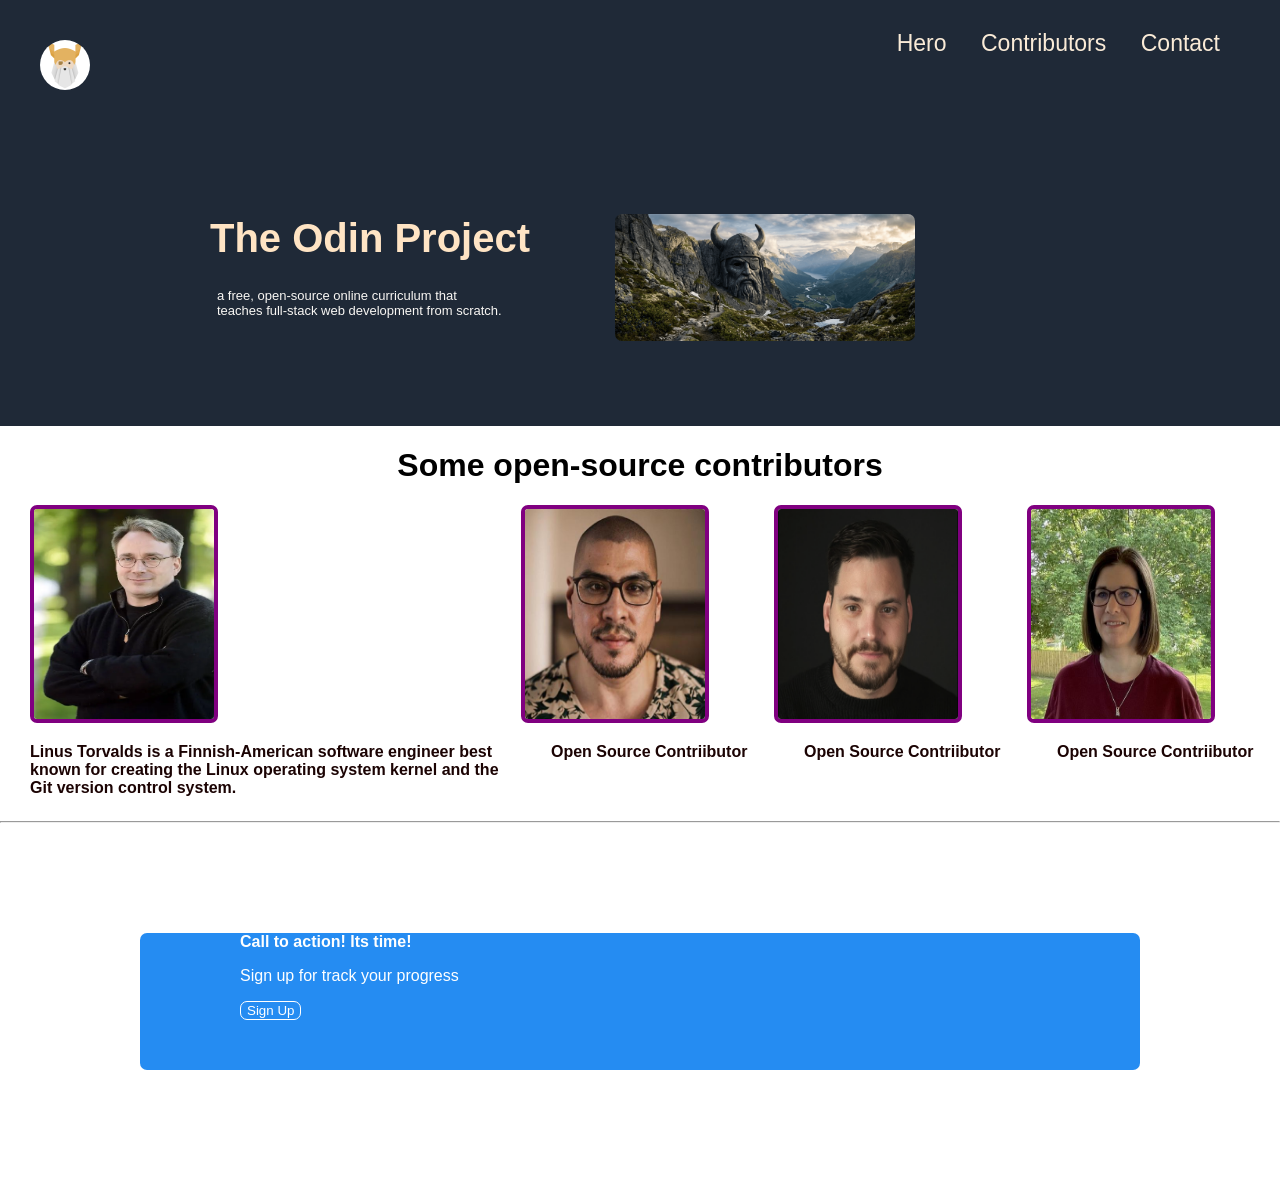
<file: foundation/Landing-Page/index.html>
<!DOCTYPE html>
<html lang="en">
<head>
    <meta charset="UTF-8">
    <meta name="viewport" content="width=device-width, initial-scale=1.0">
    <title>The Odin Project</title>
    <link rel="stylesheet" href="style.css">
</head>
<body>
    <!-- Main Container -->
    <div>
        <!-- Header Logo and links -->
        <div class="header-hero" >
            <div class="header" >
                <!-- Logo -->
                <div>
                    <img class="odin-logo" src="images/icon/odin_logo.png" alt="The Odin Project Logo">
                     
                </div>   

                <!-- Links -->
                <div class="links">
                    
                    <a href="#hero">Hero</a>
                    <a href="#contributors">Contributors</a>
                    <a href="#contact">Contact</a>
                </div>
                
            </div>
            

            <!-- Hero section -->
            
            <div class="hero" >
                <!-- Left text content with a sign up button -->
                <div class="left-half" >
                    <h1>The Odin Project</h1>
                    <p>a free, open-source online curriculum that <br> teaches full-stack web development from scratch. </p>
                </div>
                <!-- right half an image -->
                <div class="right-half"><img src="images/the_odin.png" alt=""></div>
            </div>
        </div>    
        
        

        <!-- Some famous Open-Source Contributors -->
        <div id="contributors" class="contributors" >
            <h1>Some open-source contributors</h1>
            <!-- 4 people with their image and text -->
            <div class="images">
                <div><img  class="linus" src="images/contributors/user_1.jpg" alt="Linus Torvards">
                    <p>
                        Linus Torvalds is a Finnish-American software engineer best known for creating the Linux operating system kernel and the Git version control system.
                    </p>
                </div>
                
                <div><img src="images/contributors/user_2.jpeg" alt="Open-source Contributor"><p>Open Source Contriibutor</p></div>
                <div><img src="images/contributors/user_3.png" alt="Open-source Contributor"><p>Open Source Contriibutor</p></div>
                <div><img src="images/contributors/user_4.jpeg" alt="Open-source Contributor"><p>Open Source Contriibutor</p></div>
            </div>
        </div>
        <hr>
        <div class="footer">
            <!-- Call to action with a button -->
            <div class="footer-content">
                <span>Call to action! Its time!</span>
                <p>Sign up for track your progress</p>
                <button>Sign Up</button>
            </div>
        </div>
    </div>
</body>
</html>
</file>
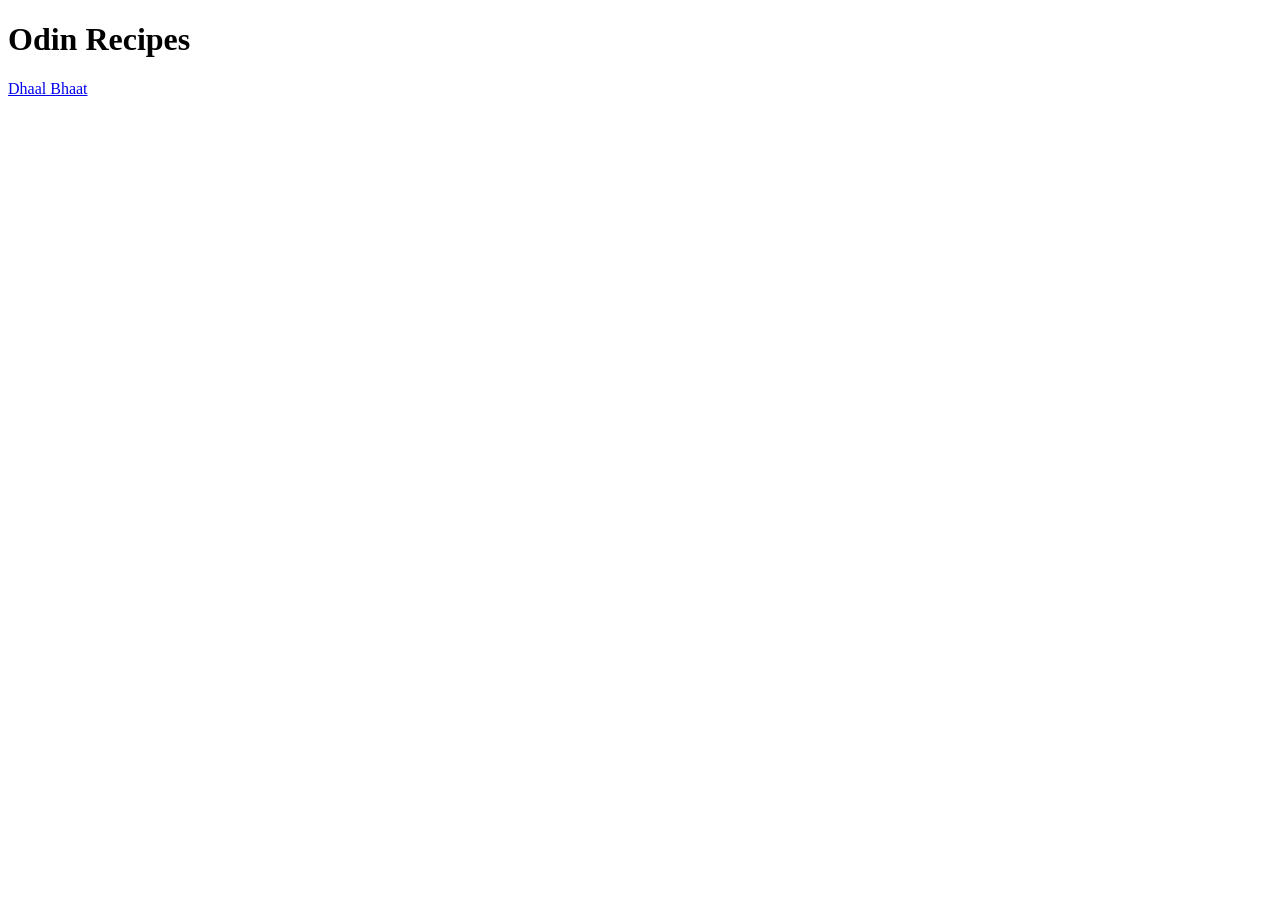
<file: foundation/odin-recipe/index.html>
<!DOCTYPE html>
<html lang="en">
<head>
    <meta charset="UTF-8">
    <meta name="viewport" content="width=device-width, initial-scale=1.0">
    <title>Odin Recipes</title>
</head>
<body>
    <h1>Odin Recipes</h1>
    <a href="recipes/dhal_bhat.html">Dhaal Bhaat</a>

    
</body>
</html>
</file>
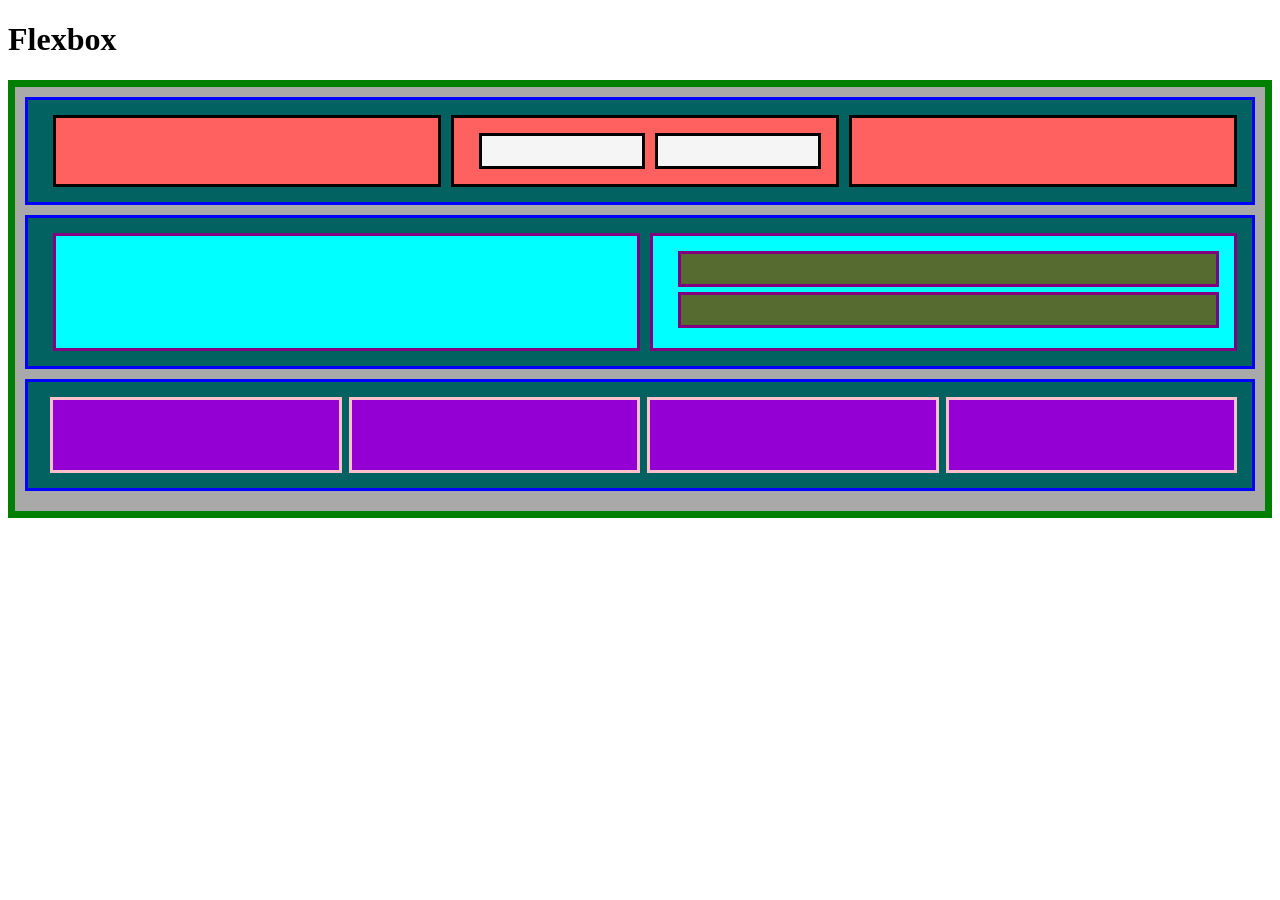
<file: foundation/css/flexbox/index.html>
<!DOCTYPE html>
<html lang="en">
<head>
    <meta charset="UTF-8">
    <meta name="viewport" content="width=device-width, initial-scale=1.0">
    <link rel="stylesheet" href="style.css">
    <title>Flexbox</title>
</head>
<body>
    <h1>Flexbox</h1>
    <div class="flex-container">
        <!-- one -->
        <div class="one" >
            <div class="one-one"></div>
            <div class="one-two">
                <div class="one-two-one"></div>
                <div class="one-two-two"></div>
            </div>
            <div class="one-three"></div>
        </div>
        <!-- two -->
        <div class="two">
            <div class="two-one" ></div>
            <div class="two-two" >
                <div class="two-two-one" ></div>
                <div class="two-two-two" ></div>
            </div>
        </div>
        <!-- three -->
        <div class="three">
            <div class="three-one" ></div>
            <div class="three-two-smaller" ></div>
            <div class="three-three-smaller" ></div>
            <div class="three-four" ></div>
        </div>
    </div>
</body>
</html>
</file>
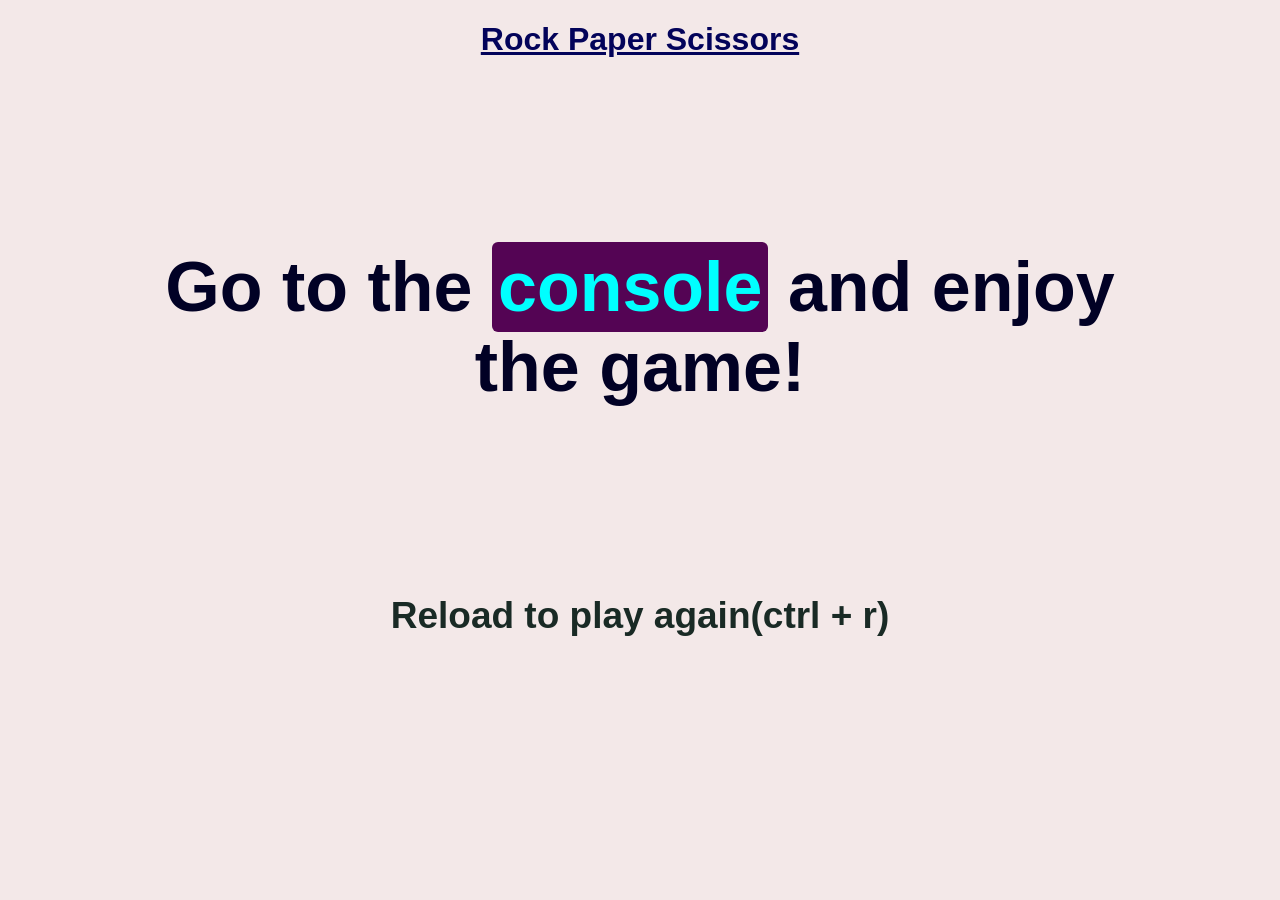
<file: foundation/JS-basics/rock-paper-scissors/index.html>
<!DOCTYPE html>
<html lang="en">
<head>
    <meta charset="UTF-8">
    <meta name="viewport" content="width=device-width, initial-scale=1.0">
    <title>Rock Paper Scissors</title>
</head>
<body style="background: rgb(243, 232, 232); font-family: 'Inter',sans-serif;" >
    <h1 style="text-align: center; color: rgb(3, 3, 90);text-decoration: underline; " >Rock Paper Scissors</h1>
    <h2 style="text-align: center; font-size: 70px; color: rgb(1, 1, 37); padding:130px;" >Go to the <spam  style="background: rgb(84, 4, 84);color: aqua; padding: 6px; border-radius: 6px;" >console</spam> and enjoy the game!</h2>

    <h3 style="text-align: center; font-size: 37px; color: rgb(25, 42, 37);"  >Reload to play again(ctrl + r)</h3>
    <script src="script.js" ></script>
</body>
</html>
</file>
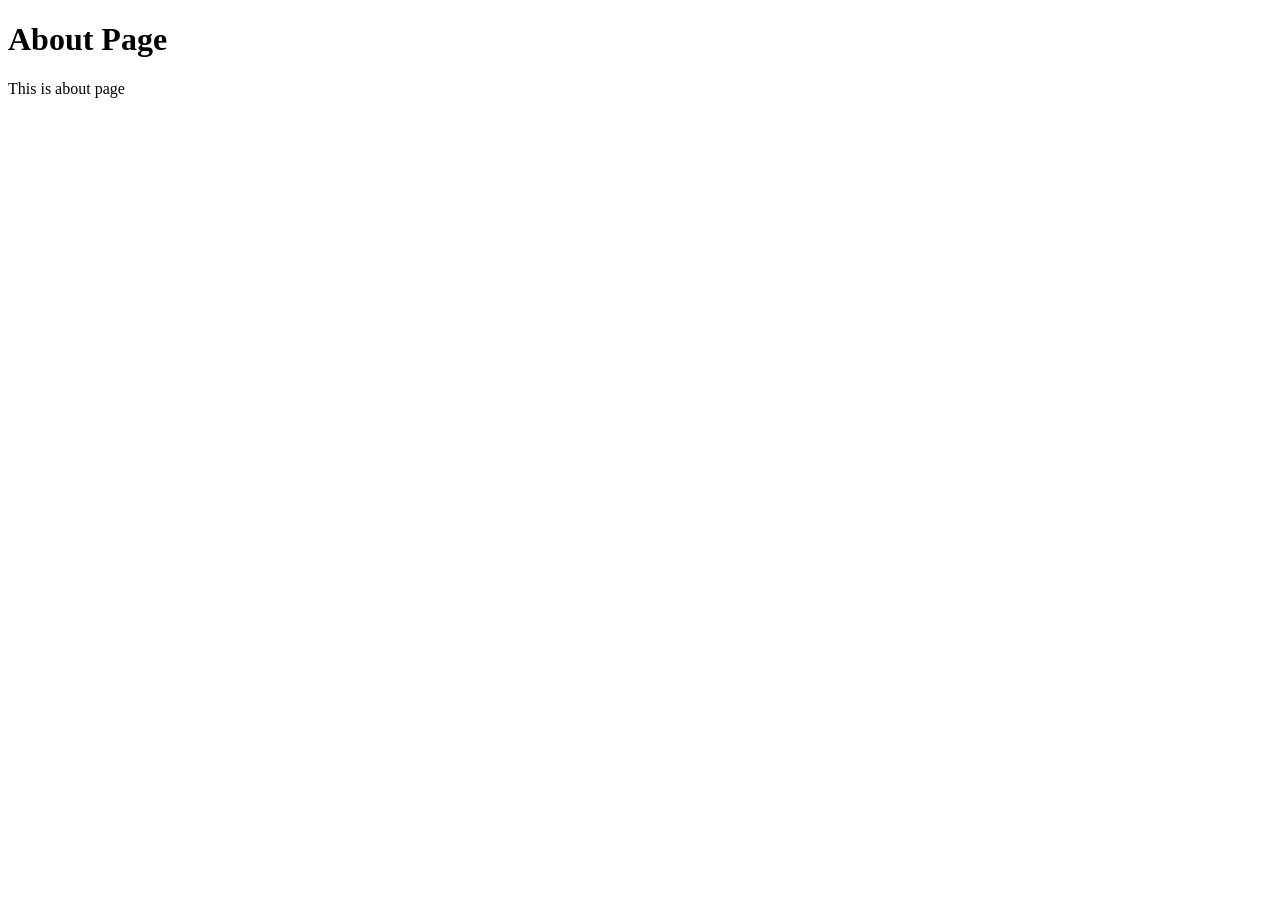
<file: foundation/odin-links-images/pages/about.html>
<!DOCTYPE html>
<html lang="en">
  <head>
    <meta charset="UTF-8">
    <title>Odin Links and Images</title>
  </head>

  <body>
    <h1>About Page</h1>
    <p>This is about page</p>
    
  </body>
</html>
</file>
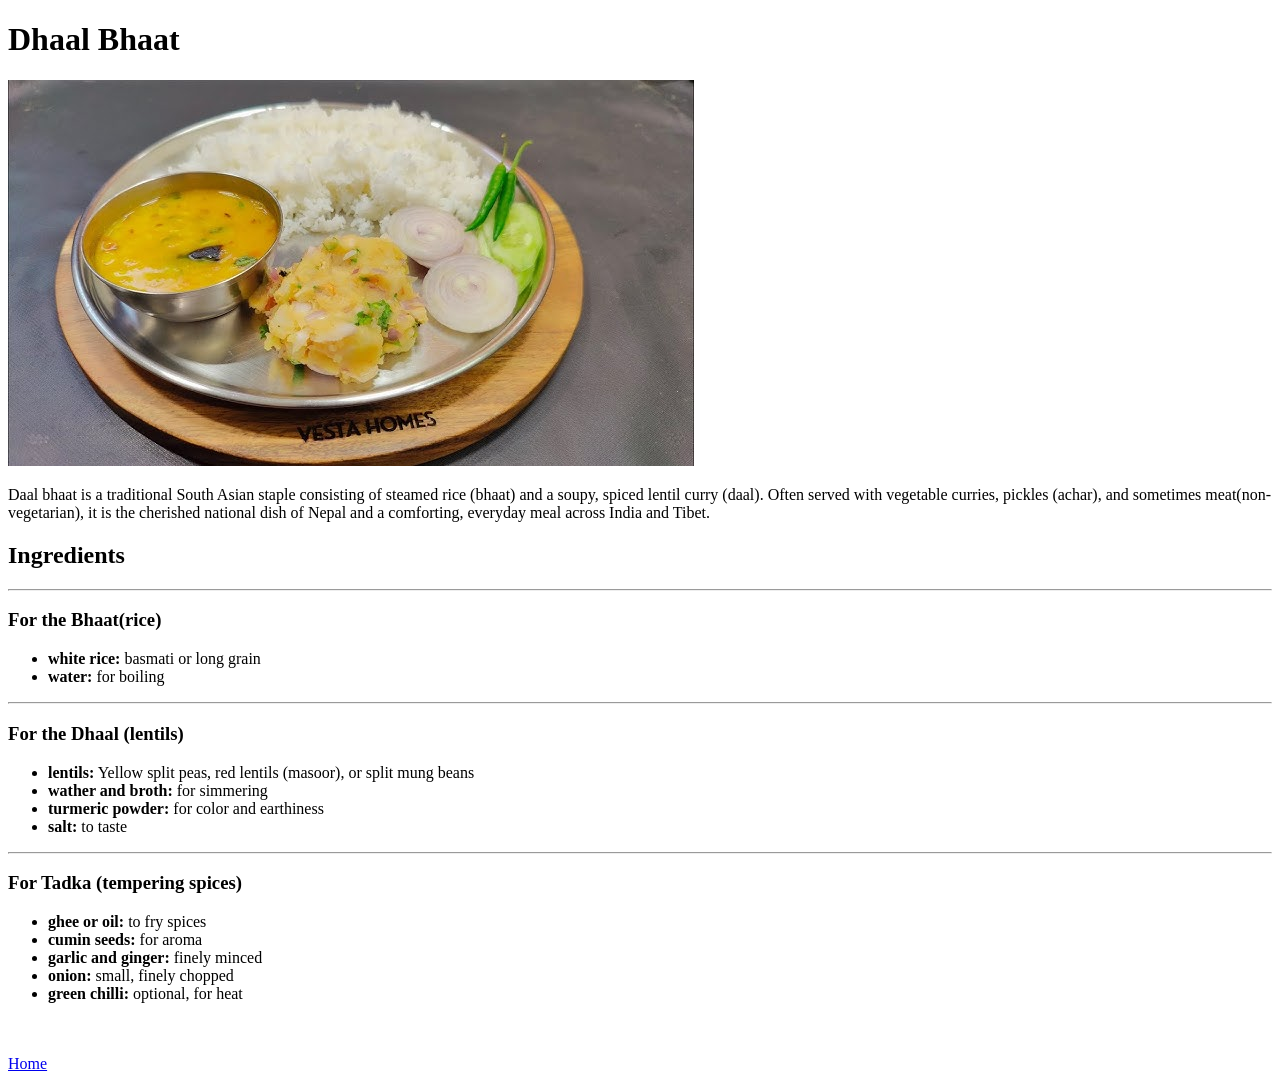
<file: foundation/odin-recipe/recipes/dhal_bhat.html>
<!DOCTYPE html>
<html lang="en">
<head>
    <meta charset="UTF-8">
    <meta name="viewport" content="width=device-width, initial-scale=1.0">
    <title>Dhal Bhaat</title>
</head>
<body>
    <h1>Dhaal Bhaat</h1>
    <img src="dhal_bhat.jpg" alt="">
    <p>Daal bhaat is a traditional South Asian staple consisting of steamed rice (bhaat) and a soupy, spiced lentil curry (daal). Often served with vegetable curries, pickles (achar), and sometimes meat(non-vegetarian), it is the cherished national dish of Nepal and a comforting, everyday meal across India and Tibet.</p>
    <h2>Ingredients</h2>
    <hr>
    <h3>For the Bhaat(rice)</h3>
    <ul>
        <li><strong>white rice:</strong> basmati or long grain</li>
        <li><strong>water:</strong> for boiling</li>
    </ul>
    <hr>
    <h3>For the Dhaal (lentils)</h3>
    <ul>
        <li><strong>lentils:</strong> Yellow split peas, red lentils (masoor), or split mung beans</li>
        <li><strong>wather and broth:</strong> for simmering</li>
        <li><strong>turmeric powder:</strong> for color and earthiness</li>
        <li><strong>salt:</strong> to taste</li>
         
    </ul>
    <hr>
    <h3>For Tadka (tempering spices)</h3>
    <ul>
    <li><strong>ghee or oil:</strong> to fry spices</li>
    <li><strong>cumin seeds:</strong> for aroma</li>
    <li><strong>garlic and ginger:</strong> finely minced</li>
    <li><strong>onion:</strong> small, finely chopped</li>
    <li><strong>green chilli:</strong> optional, for heat</li>
    </ul>

    <br><br>
    <a href="../index.html">Home</a>
</body>
</html>
</file>
<file: foundation/Landing-Page/style.css>
body {
    font-family: Roboto, "Inter", sans-serif;
    margin: 0;
    padding: 0;
}

.header-hero {
    
    background: #1F2937;


}
.odin-logo {
    width: 50px;
    height: auto;
    border-radius: 50%;
    margin-left: 40px;
    margin-top: 40px;
}    
.header {
    display: flex;
    justify-content: space-between;
}
.links {
    padding: 30px;
}
.links a {
    font-size: 23px;
    margin-right: 30px;
    color: antiquewhite;
    text-decoration: none;
    
}
.links a:hover {
    color: rgb(255, 253, 251);
}
/* Above part is header section */

.hero {
    display: flex;
    padding: 40px;
    margin-left: 85px;
    
}
.left-half {
    padding: 55px;
    margin-left: 30px;
}
.left-half h1 {
    color: bisque;
    font-size: 40px;
}
.left-half p {
    font-size: 13px;
    color: rgb(249, 247, 244);
    margin-left: 7px;
}

.right-half img {
    width: 300px;
    height: auto;
    /* padding: 30px; */
    border-radius: 7px;
    margin-top: 80px;
    margin-left: 30px;
}

/* above section is includes hero section */
.contributors {
    background: rgba(255, 255, 255, 0.917);
}
.contributors h1 {
    text-align: center;
}
.images {
    display: flex;
    
    
}
.linus {
    margin-left: 30px;
}
.images img {
    border: 4px solid purple;
    width: 180px;
    height: auto;
    margin-right: 65px;
    /* padding: 30px; */
    height: 210px;
    border-radius: 7px;
    
}
.images p {
    color: rgb(27, 3, 3);
    font-weight: bold;
    margin-left: 30px;

}

/* above section includes contributor section */
.footer {
    background: white;
}
.footer-content {
    background: rgb(37, 140, 242);
    margin: 110px 140px;
    border-radius: 7px;

}
.footer-content span {
    color: white;
    font-weight: bold;
    margin-left: 100px;

}
.footer-content p {
    color:white;
    margin-left: 100px;

}
.footer-content button {
    margin-left: 100px;
    margin-bottom: 50px;
    border: 1px solid white;
    background: rgb(37, 140, 242);
    color: white;
    border-radius: 7px;
}
</file>
<file: foundation/css/flexbox/style.css>
.flex-container {
    border: 7px solid green;
    background: darkgray;
    display: flex;
    flex-direction: column;
    padding: 10px;
}

.one {
    display: flex;
    
    padding: 15px;
    flex: 1;
    background: rgb(2, 97, 97);
    border: 3px solid blue;
    margin-bottom: 10px;
}
.one div {
    
    padding: 15px;
    flex: 1;
    margin-left: 10px ;
    background: rgb(255, 97, 97);
    border: 3px solid black;
    

}
.one-two {

    display: flex;
    /* flex-direction: column; */
    background: yellow;
    /* padding: 2px;     */
    border: 3px solid aqua;
}
.one-two div {
    background-color: whitesmoke;
    flex: 1;

}

.two {
    display: flex;
    padding: 15px;
    flex: 1;
    background: rgb(2, 97, 97);
    border: 3px solid blue;
    margin-bottom: 10px;
}
.two div {
    padding: 15px;
    flex: 1;
    margin-left: 10px;
    background: aqua;
    border: 3px solid purple;
}
.two-two {
    display: flex;
    flex-direction: column;
    border: 3px solid peru;
} 
.two-two div {
    flex: 1;
    margin-bottom: 5px;
    background: darkolivegreen;
}

.three {
    display: flex;
    padding: 15px;
    flex: 1;
    background: rgb(2, 97, 97);
    border: 3px solid blue;
    margin-bottom: 10px;
}
.three div {
    padding: 35px;
    border: 3px solid pink;
    background: darkviolet;
    flex: 1;
    margin-left: 7px;
}

.three-two-smaller {
    padding: 14px;
}
</file>
